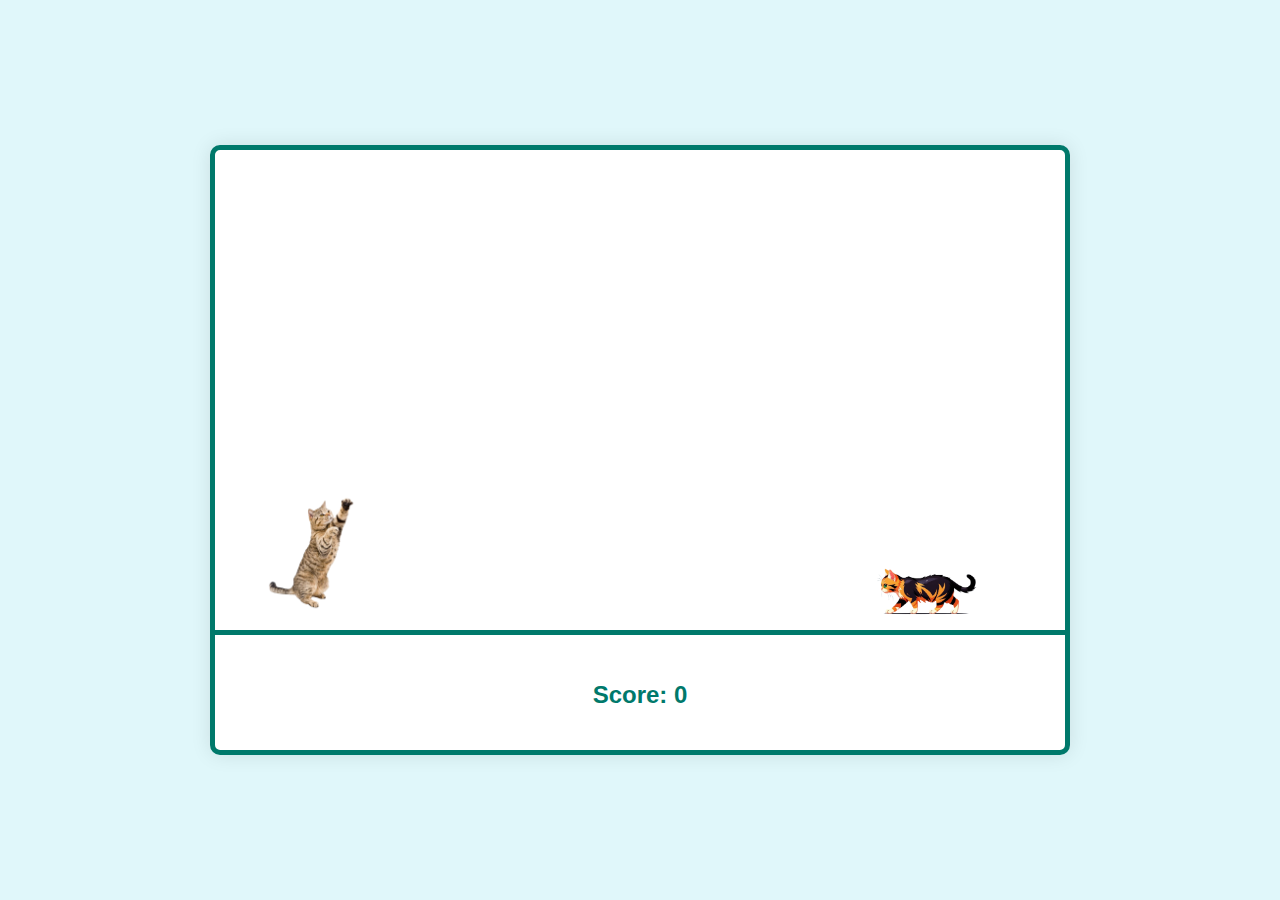
<file: index.html>
<!DOCTYPE html>
<html lang="en">
<head>
    <meta charset="UTF-8">
    <meta name="viewport" content="width=device-width, initial-scale=1.0">
    <title>Virtual Pillow Fight for Cats</title>
    <link rel="stylesheet" href="style.css">
</head>
<body>
    <div id="game-container">
        <div id="game-area">
            <img id="cat1" src="src/img/cat1.png" alt="Cat 1">
            <img id="cat2" src="src/img/walking.png" alt="Cat 2">
        </div>
        <div id="score-board">
            <h2>Score: <span id="score">0</span></h2>
        </div>
        <div id="game-over-card" class="hidden">
            <h2>Game Over!</h2>
            <p>Your score: <span id="final-score">0</span></p>
            <button id="restart-game">Restart Game</button>
        </div>
    </div>
    <audio id="meow-sound" src="src/meow.wav"></audio>
    <script src="script.js"></script>
</body>
</html>
</file>
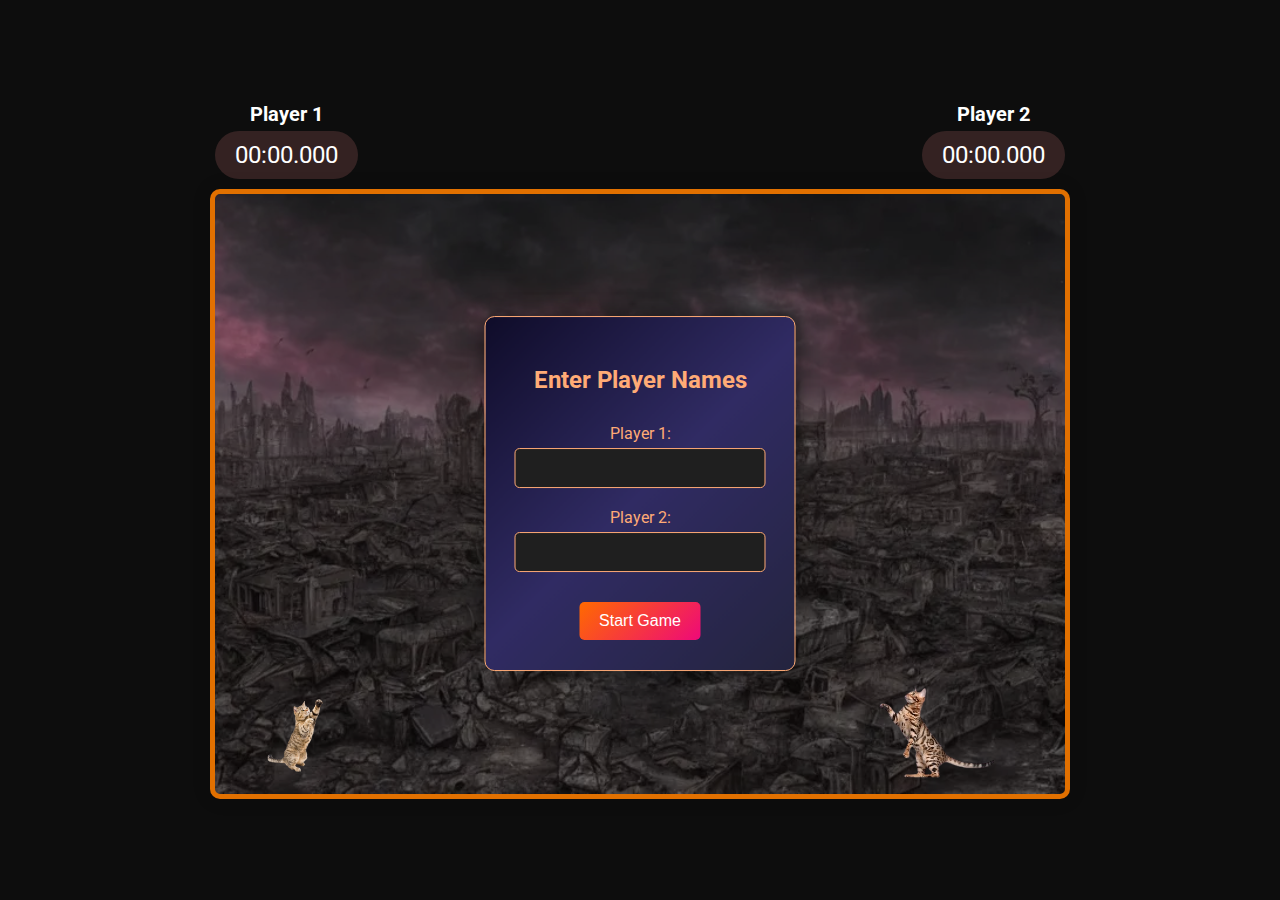
<file: v2/index.html>
<!DOCTYPE html>
<html lang="en">
<head>
    <meta charset="UTF-8">
    <meta name="viewport" content="width=device-width, initial-scale=1.0">
    <title>Moving Cats</title>
    <link rel="stylesheet" href="style.css">
    <link href="https://fonts.googleapis.com/css2?family=Roboto:wght@400;700&display=swap" rel="stylesheet">
</head>
<body>
    <div id="player-info">
        <div id="player1-info">
            <div id="player1-name">Player 1</div>
            <div id="stopwatch">00:00.000</div>
        </div>
        <div id="player2-info">
            <div id="player2-name">Player 2</div>
            <div id="timer">00:00.000</div>
        </div>
    </div>
    <div id="game-container">
        <div id="player-form">
            <h2>Enter Player Names</h2>
            <label for="player1">Player 1:</label>
            <input type="text" id="player1" name="player1" required>
            <label for="player2">Player 2:</label>
            <input type="text" id="player2" name="player2" required>
            <button id="start-game">Start Game</button>
        </div>
        <div id="game-area">
            <div class="cat-container" id="cat1-container">
                <img id="cat1" class="cat" src="src/img/cat1.png" alt="Cat 1">
            </div>
            <div class="cat-container" id="cat2-container">
                <img id="cat2" class="cat" src="src/img/cat2.png" alt="Cat 2">
            </div>
        </div>
        <div id="score-card" style="display: none;">
            <h2>Game Over</h2>
            <p id="player1-score"></p>
            <p id="player2-score"></p>
            <button id="restart-game">Restart Game</button>
        </div>
    </div>
    <script src="script.js"></script>
</body>
</html>
</file>
<file: style.css>
body {
    display: flex;
    justify-content: center;
    align-items: center;
    height: 100vh;
    background-color: #e0f7fa;
    margin: 0;
    font-family: 'Arial', sans-serif;
}

#game-container {
    position: relative;
    width: 850px;
    height: 600px;
    background-color: #ffffff;
    border: 5px solid #00796b;
    border-radius: 10px;
    box-shadow: 0px 0px 20px rgba(0, 0, 0, 0.1);
    overflow: hidden;
}

#game-area {
    position: relative;
    width: 100%;
    height: 80%;
    background-size: cover;
    border-bottom: 5px solid #00796b;
}

#cat1, #cat2 {
    position: absolute;
    bottom: 10px;
    width: 100px;
    cursor: pointer;
}

#cat1 {
    left: 50px;
}

#cat2 {
    left: 650px;
}

.pillow {
    position: absolute;
    width: 40px;
    height: 30px;
    background: url('src/img/pillow.png') no-repeat center center;
    background-size: cover;
    bottom: 80px;
    left: 75px;
}

#score-board {
    display: flex;
    justify-content: center;
    align-items: center;
    height: 20%;
}

#score-board h2 {
    margin: 0;
    color: #00796b;
}

#game-over-card {
    position: absolute;
    top: 50%;
    left: 50%;
    transform: translate(-50%, -50%);
    padding: 20px;
    background-color: #ffffff;
    border: 3px solid #00796b;
    border-radius: 10px;
    text-align: center;
    display: none;
    box-shadow: 0px 0px 20px rgba(0, 0, 0, 0.2);
}

#game-over-card h2 {
    margin: 0;
    color: #d32f2f;
}

#restart-game {
    margin-top: 20px;
    padding: 10px 20px;
    font-size: 16px;
    color: #ffffff;
    background-color: #00796b;
    border: none;
    border-radius: 5px;
    cursor: pointer;
    transition: background-color 0.3s ease;
}

#restart-game:hover {
    background-color: #004d40;
}

.hidden {
    display: none;
}
</file>
<file: v2/style.css>
body {
    display: flex;
    flex-direction: column;
    justify-content: center;
    align-items: center;
    height: 100vh;
    background-color: #0d0d0d;
    margin: 0;
    font-family: 'Roboto', sans-serif;
}

#player-info {
    display: flex;
    justify-content: space-between;
    width: 850px;
    margin-bottom: 10px;
    color: #ffffff;
}

#player1-info, #player2-info {
    display: flex;
    flex-direction: column;
    align-items: center;
}

#player1-name, #player2-name {
    font-size: 20px;
    font-weight: bold;
    margin-bottom: 5px;
}

#stopwatch, #timer {
    font-size: 24px;
    background-color: rgba(61, 39, 39, 0.82);
    color: white;
    padding: 10px 20px;
    border-radius: 30px;
}

#game-container {
    position: relative;
    width: 850px;
    height: 600px;
    background: url('src/img/bg.jpg') no-repeat center center;
    background-size: cover;
    background-color: rgba(45, 45, 45, 0.7);
    background-blend-mode: overlay;
    border: 5px solid #e17000;
    border-radius: 10px;
    box-shadow: 0px 0px 20px rgba(0, 0, 0, 0.1);
    overflow: hidden;
}

#game-area {
    position: relative;
    width: 100%;
    height: 100%;
    background-size: cover;
}

.cat-container {
    position: absolute;
    bottom: 10px;
}

.cat {
    width: auto;
    height: 100px;
    cursor: pointer;
}

.blackout {
    filter: brightness(0);
}

.flip-horizontal {
    transform: scaleX(-1);
}

.falling-comet {
    position: absolute;
    width: 15px;
    height: auto;
}

#cat1-container {
    left: 50px;
}

#cat2-container {
    left: 650px;
}

#player-form {
    position: absolute;
    top: 50%;
    left: 50%;
    transform: translate(-50%, -50%);
    background: linear-gradient(135deg, #0f0c29, #302b63, #24243e);
    padding: 30px 40px;
    border-radius: 10px;
    text-align: center;
    box-shadow: 0px 0px 20px rgba(0, 0, 0, 0.5);
    z-index: 1000;
    display: flex;
    flex-direction: column;
    align-items: center;
    border: 1px solid #ffab76;
}

#player-form h2 {
    margin-bottom: 20px;
    color: #ffab76;
    font-size: 24px;
}

#player-form label {
    margin: 10px 0 5px;
    font-size: 16px;
    color: #ffab76;
}

#player-form input {
    padding: 10px;
    font-size: 16px;
    width: 100%;
    margin-bottom: 10px;
    border: 1px solid #ffab76;
    border-radius: 5px;
    background-color: #1f1f1f;
    color: #ffffff;
}

#player-form button {
    margin-top: 20px;
    padding: 10px 20px;
    font-size: 16px;
    color: #ffffff;
    background: linear-gradient(135deg, #ff6a00, #ee0979);
    border: none;
    border-radius: 5px;
    cursor: pointer;
    transition: background-color 0.3s ease, transform 0.3s ease;
}

#player-form button:hover {
    background-color: #ffa347;
    transform: scale(1.05);
}

#score-card {
    position: absolute;
    top: 50%;
    left: 50%;
    transform: translate(-50%, -50%);
    background: linear-gradient(135deg, #0f0c29, #302b63, #24243e);
    padding: 30px 40px;
    border-radius: 10px;
    text-align: center;
    box-shadow: 0px 0px 20px rgba(0, 0, 0, 0.5);
    z-index: 1000;
    display: flex;
    flex-direction: column;
    align-items: center;
    border: 1px solid #ffab76;
    color: #ffffff;
}

#score-card h2 {
    margin-bottom: 20px;
    color: #ffab76;
    font-size: 24px;
}

#score-card button {
    margin-top: 20px;
    padding: 10px 20px;
    font-size: 16px;
    color: #ffffff;
    background: linear-gradient(135deg, #ff6a00, #ee0979);
    border: none;
    border-radius: 5px;
    cursor: pointer;
    transition: background-color 0.3s ease, transform 0.3s ease;
}

#score-card button:hover {
    background-color: #ffa347;
    transform: scale(1.05);
}
</file>
